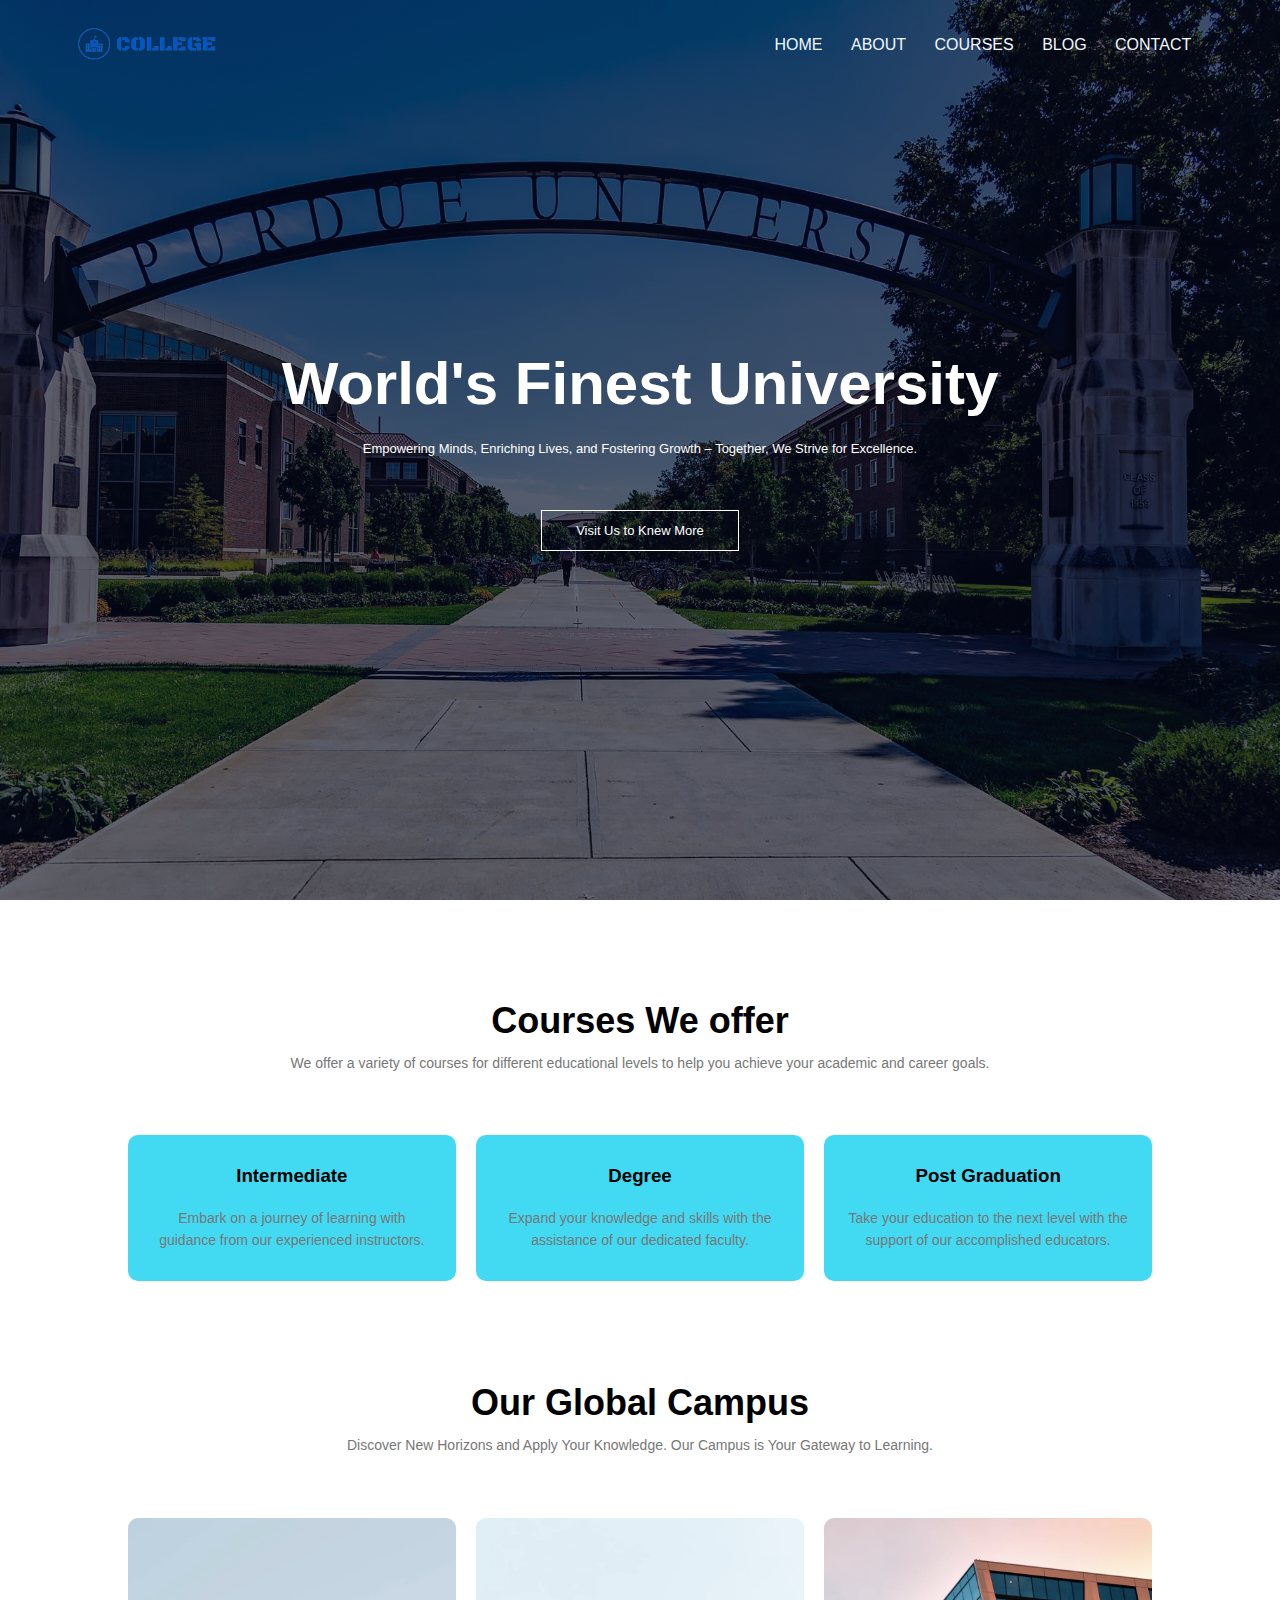
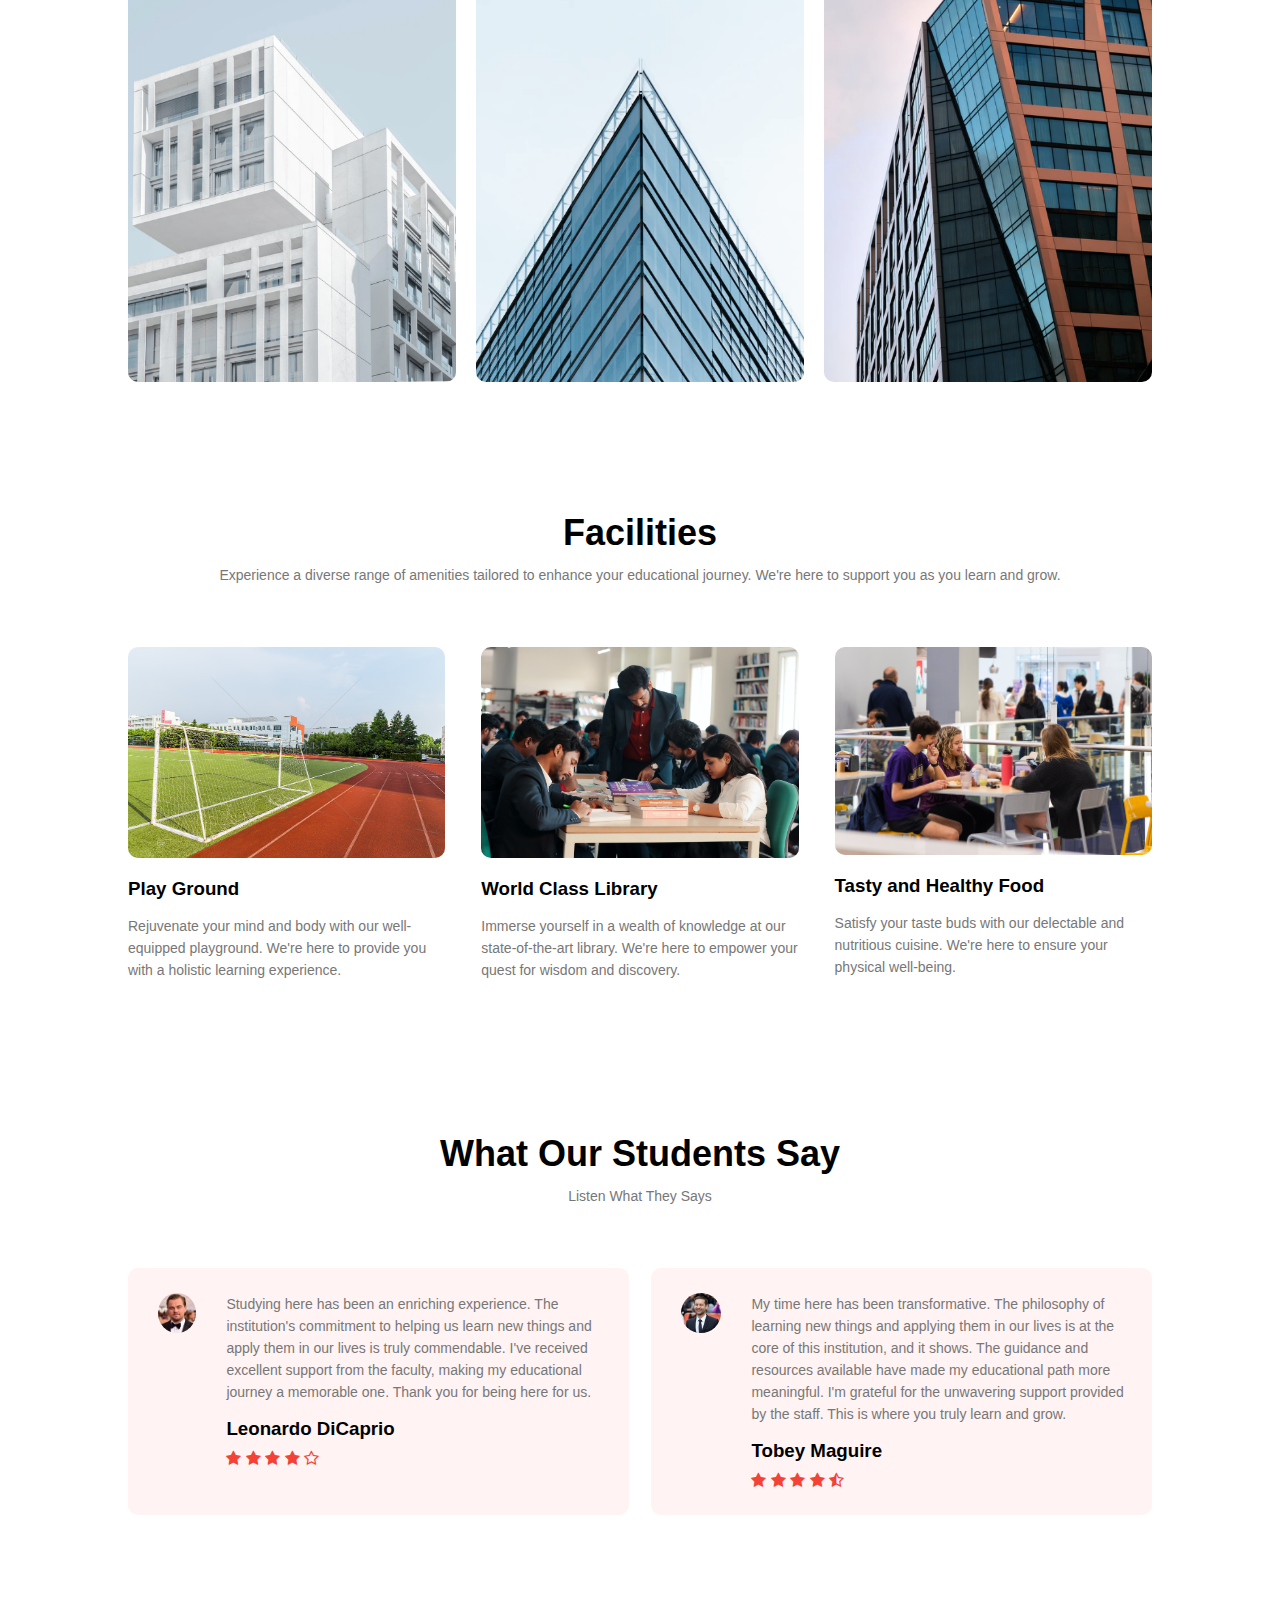
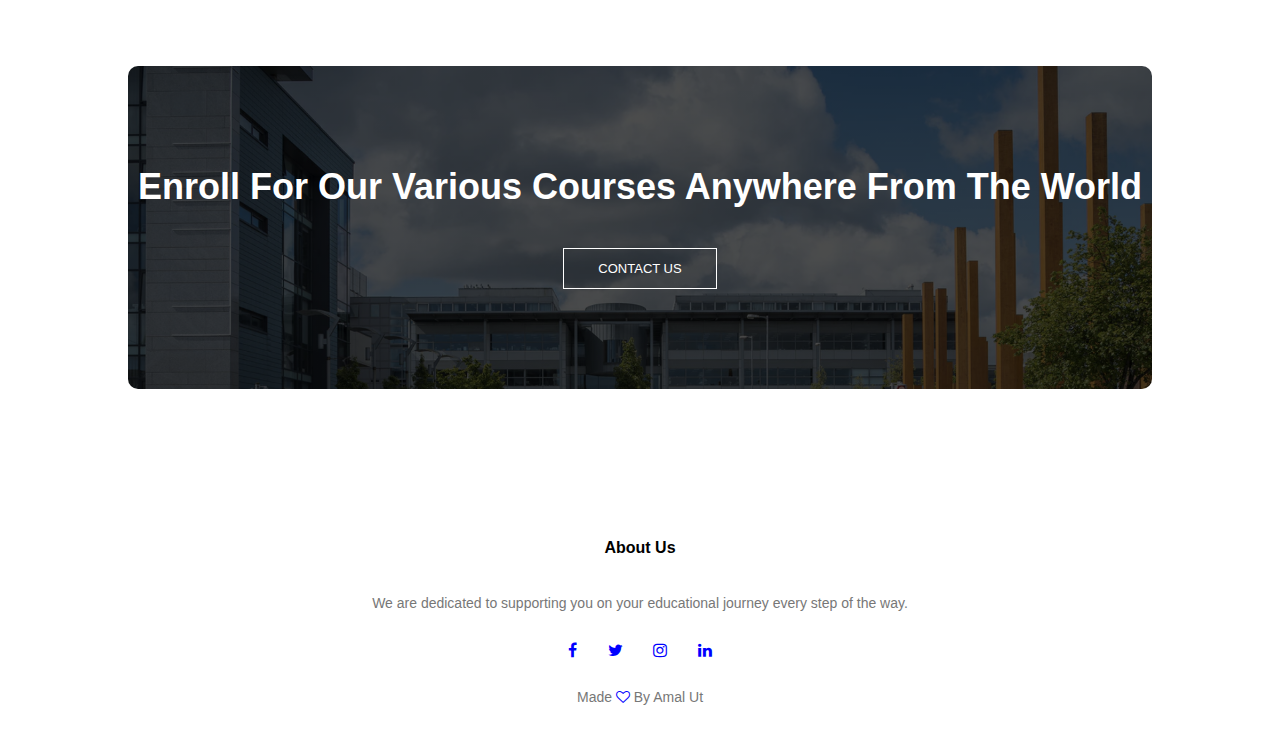
<file: index.html>
<!DOCTYPE html>
<html lang="en">
<head>
    <meta charset="UTF-8">
    <meta name="viewport" content="width=device-width, initial-scale=1.0">
    <title>University website</title>
    <link rel="stylesheet" href="style.css">
    <link rel="preconnect" href="https://fonts.googleapis.com">
    <link rel="stylesheet" href="https://stackpath.bootstrapcdn.com/font-awesome/4.7.0/css/font-awesome.min.css">
</head>
<body>
<section class="header">
    <nav>
        <a href="index.html"><img src="images/logo2.png"></a>
        <div class="nav-links" id="navLink">
            <i class="fa fa-times-circle" onclick="hideMenu()"></i>
            <ul>
                <li><a href="index.html">HOME</a></li>
                <li><a href="about.html">ABOUT</a></li>
                <li><a href="course.html">COURSES</a></li>
                <li><a href="blog.html">BLOG</a></li>
                <li><a href="contact.html">CONTACT</a></li>
            </ul>
        </div>
        <i class="fa fa-bars" onclick="showMenu()"></i>
    </nav>
    <div class="text-box">
        <h1>World's Finest University</h1>
        <p>Empowering Minds, Enriching Lives, and Fostering Growth – Together, We Strive for Excellence.</p>
        <a href="" class="hero-btn">Visit Us to Knew More</a>
    </div>
</section>

<section class="course">
    <h1>Courses We offer</h1>
    <p>We offer a variety of courses for different educational levels to help you achieve your academic and career goals.</p>
    <div class="row">
        <div class="course-col">
            <h3>Intermediate</h3>
            <p>Embark on a journey of learning with guidance from our experienced instructors.</p>
        </div>
        <div class="course-col">
            <h3>Degree</h3>
            <p>Expand your knowledge and skills with the assistance of our dedicated faculty.</p>
        </div>
        <div class="course-col">
            <h3>Post Graduation</h3>
            <p>Take your education to the next level with the support of our accomplished educators.</p>
        </div>
    </div>
</section> 

<section class="campus">
    <h1>Our Global Campus</h1>
    <p>Discover New Horizons and Apply Your Knowledge. Our Campus is Your Gateway to Learning.</p>
    <div class="row">
        <div class="campus-col">
            <img src="images/Paris.png" alt="">
            <div class="layer">
                <h3>PARIS</h3>
            </div>
        </div>
        <div class="campus-col">
            <img src="images/Manchester.png" alt="">
            <div class="layer">
                <h3>MANCHESTER</h3>
            </div>
        </div>
        <div class="campus-col">
            <img src="images/Delhi.png" alt="">
            <div class="layer">
                <h3>DELHI</h3>
            </div>
        </div>
    </div>
</section>

<section class="facility">
    <h1>Facilities</h1>
    <p>Experience a diverse range of amenities tailored to enhance your educational journey. We're here to support you as you learn and grow.</p>
    <div class="row">
        <div class="facility-col">
            <img src="images/ground.jpg" alt="">
            <h3>Play Ground</h3> 
            <p>Rejuvenate your mind and body with our well-equipped playground. We're here to provide you with a holistic learning experience.</p> 
        </div>
        <div class="facility-col">
            <img src="images/library.jpg" alt="">
            <h3>World Class Library</h3> 
            <p>Immerse yourself in a wealth of knowledge at our state-of-the-art library. We're here to empower your quest for wisdom and discovery.</p> 
        </div>
        <div class="facility-col">
            <img src="images/canteen.png" alt="">
            <h3>Tasty and Healthy Food</h3> 
            <p>Satisfy your taste buds with our delectable and nutritious cuisine. We're here to ensure your physical well-being.</p> 
        </div>
    </div>
</section>

<section class="testimonials">
    <h1>What Our Students Say</h1>
    <p>Listen What They Says</p>
    <div class="row">
        <div class="testm-col">
            <img src="images/dec.jpg" alt="">
            <div>
                <p>Studying here has been an enriching experience. The institution's commitment to helping us learn new things and apply them in our lives is truly commendable. I've received excellent support from the faculty, making my educational journey a memorable one. Thank you for being here for us.</p>
                <h3>Leonardo DiCaprio</h3>
                <i class="fa fa-star"></i>
                <i class="fa fa-star"></i>
                <i class="fa fa-star"></i>
                <i class="fa fa-star"></i>
                <i class="fa fa-star-o"></i>
            </div>
        </div>
        <div class="testm-col">
            <img src="images/tobby.jpg" alt="">
            <div>
                <p>My time here has been transformative. The philosophy of learning new things and applying them in our lives is at the core of this institution, and it shows. The guidance and resources available have made my educational path more meaningful. I'm grateful for the unwavering support provided by the staff. This is where you truly learn and grow.</p>
                <h3>Tobey Maguire</h3>
                <i class="fa fa-star"></i>
                <i class="fa fa-star"></i>
                <i class="fa fa-star"></i>
                <i class="fa fa-star"></i>
                <i class="fa fa-star-half-o"></i>
            </div>
        </div>
    </div>
</section>

<section class="enroll">
    <h1>Enroll For Our Various Courses Anywhere From The World</h1>
    <a href="contact.html" class="hero-btn">CONTACT US</a>
</section>

<section class="footer">
    <h4>About Us</h4>
    <p>We are dedicated to supporting you on your educational journey every step of the way.</p>
    <div class="icons">
        <i class="fa fa-facebook"></i>
        <i class="fa fa-twitter"></i>
        <i class="fa fa-instagram"></i>
        <i class="fa fa-linkedin"></i>
    </div>
    <p>Made  <i class="fa fa-heart-o"></i> By Amal Ut</p>
</section>
<script>
    var navLinks=document.getElementById("navLink");
    function showMenu(){
        navLinks.style.right="0";
    }
    function hideMenu(){
        navLinks.style.right="-200px";
    }
</script>
</body>
</html>
</file>
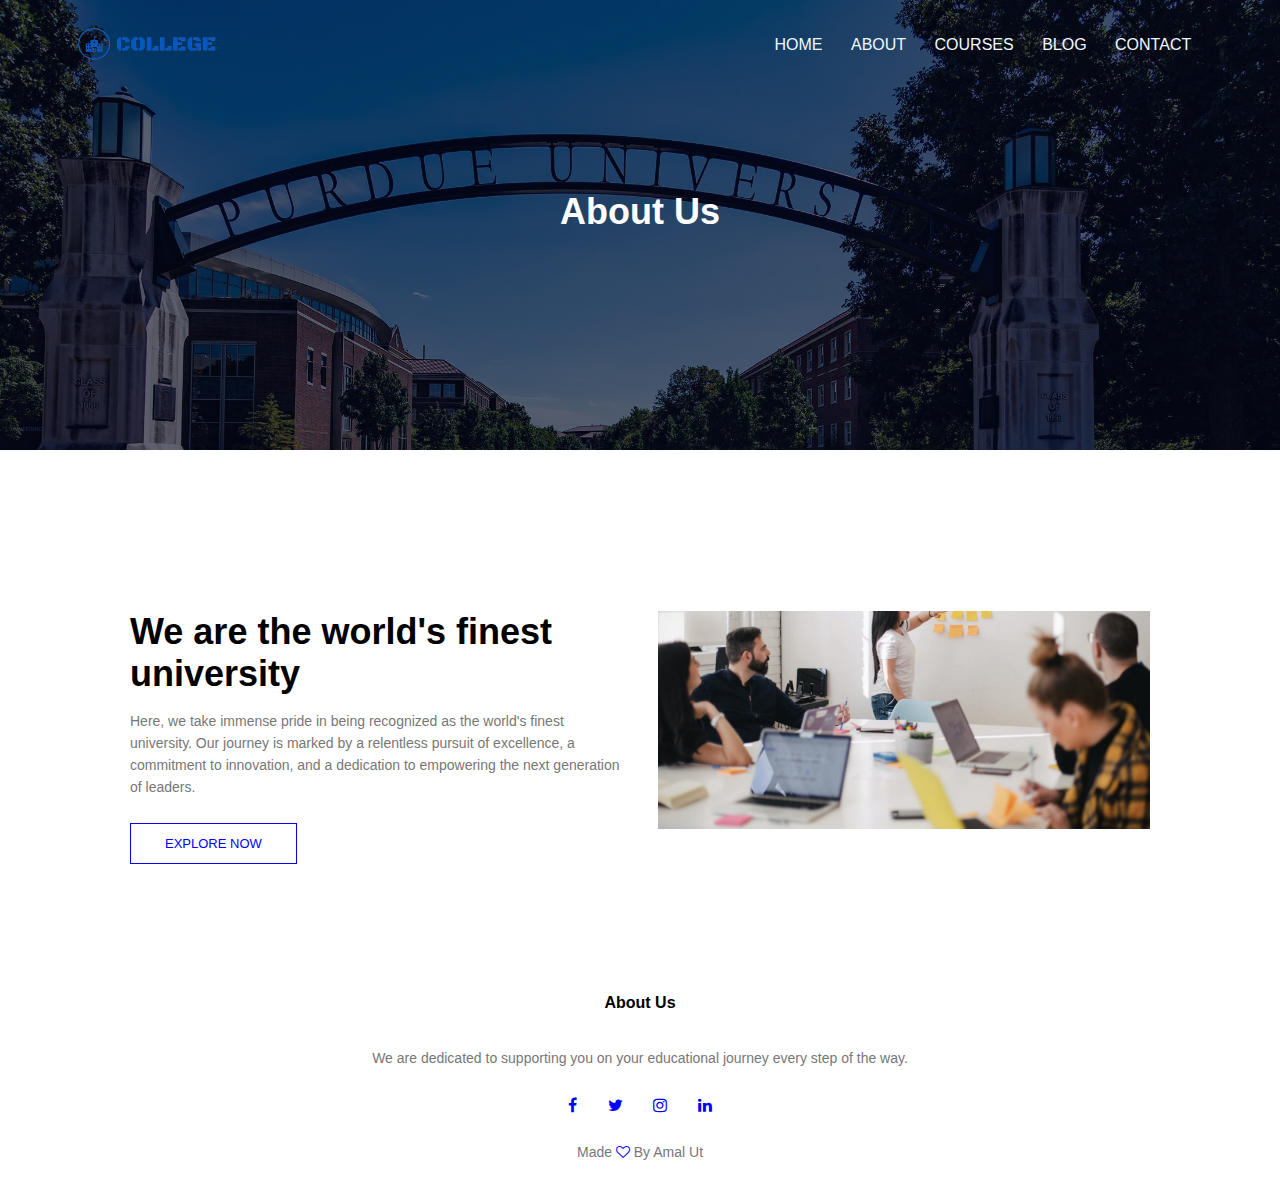
<file: about.html>
<!DOCTYPE html>
<html lang="en">
<head>
    <meta charset="UTF-8">
    <meta name="viewport" content="width=device-width, initial-scale=1.0">
    <title>University website</title>
    <link rel="stylesheet" href="style.css">
    <link rel="preconnect" href="https://fonts.googleapis.com">
    <link rel="stylesheet" href="https://stackpath.bootstrapcdn.com/font-awesome/4.7.0/css/font-awesome.min.css">
</head>
<body>
<section class="sub-header">
    <nav>
        <a href="index.html"><img src="images/logo2.png"></a>
        <div class="nav-links" id="navLink">
            <i class="fa fa-times-circle" onclick="hideMenu()"></i>
            <ul>
                <li><a href="index.html">HOME</a></li>
                <li><a href="about.html">ABOUT</a></li>
                <li><a href="course.html">COURSES</a></li>
                <li><a href="blog.html">BLOG</a></li>
                <li><a href="contact.html">CONTACT</a></li>
            </ul>
        </div>
        <i class="fa fa-bars" onclick="showMenu()""></i>
    </nav>
    <h1>About Us</h1>
</section>

<section class="about">
    <div class="row">
        <div class="about-col">
            <h1>We are the world's finest university</h1>
            <p>Here, we take immense pride in being recognized as the world's finest university. Our journey is marked by a relentless pursuit of excellence, a commitment to innovation, and a dedication to empowering the next generation of leaders.</p>
            <a href="" class="hero-btn blue-btn">EXPLORE NOW</a>
        </div>
        <div class="about-col">
            <img src="images/banner2.jpg" alt="">
        </div>
    </div>
</section>

<section class="footer">
    <h4>About Us</h4>
    <p>We are dedicated to supporting you on your educational journey every step of the way.</p>
    <div class="icons">
        <i class="fa fa-facebook"></i>
        <i class="fa fa-twitter"></i>
        <i class="fa fa-instagram"></i>
        <i class="fa fa-linkedin"></i>
    </div>
    <p>Made  <i class="fa fa-heart-o"></i> By Amal Ut</p>
</section>
<script>
    var navLinks=document.getElementById("navLink");
    function showMenu(){
        navLinks.style.right="0";
    }
    function hideMenu(){
        navLinks.style.right="-200px";
    }
</script>
</body>
</html>
</file>
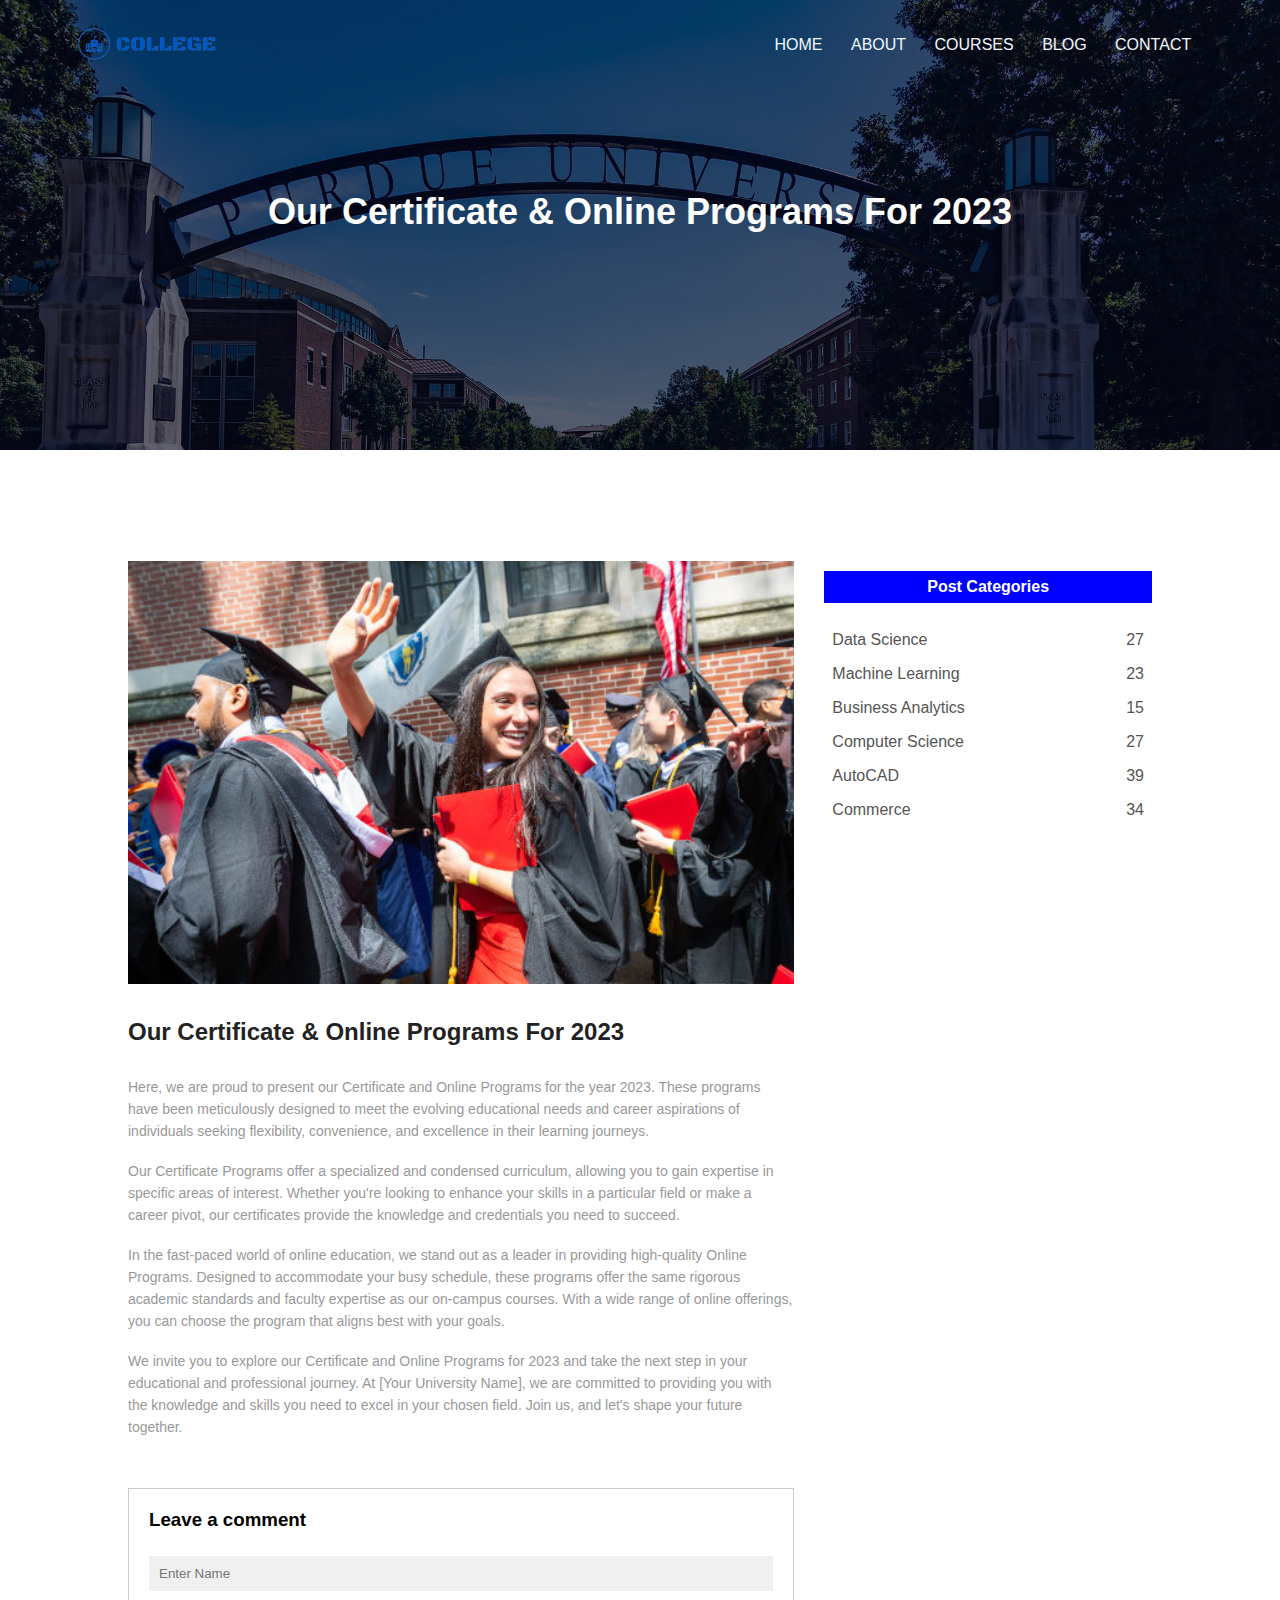
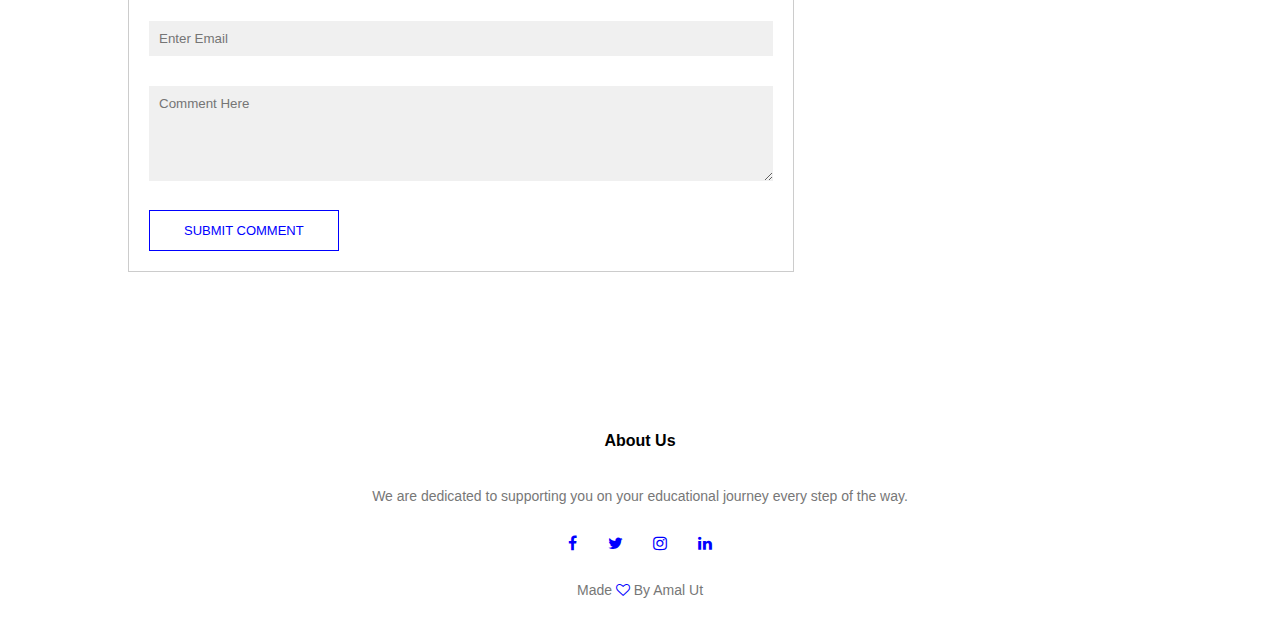
<file: blog.html>
<!DOCTYPE html>
<html lang="en">
<head>
    <meta charset="UTF-8">
    <meta name="viewport" content="width=device-width, initial-scale=1.0">
    <title>University website</title>
    <link rel="stylesheet" href="style.css">
    <link rel="preconnect" href="https://fonts.googleapis.com">
    <link rel="stylesheet" href="https://stackpath.bootstrapcdn.com/font-awesome/4.7.0/css/font-awesome.min.css">
</head>
<body>
<section class="sub-header">
    <nav>
        <a href="index.html"><img src="images/logo2.png"></a>
        <div class="nav-links" id="navLink">
            <i class="fa fa-times-circle" onclick="hideMenu()"></i>
            <ul>
                <li><a href="index.html">HOME</a></li>
                <li><a href="about.html">ABOUT</a></li>
                <li><a href="course.html">COURSES</a></li>
                <li><a href="blog.html">BLOG</a></li>
                <li><a href="contact.html">CONTACT</a></li>
            </ul>
        </div>
        <i class="fa fa-bars" onclick="showMenu()"></i>
    </nav>
    <h1>Our Certificate & Online Programs For 2023</h1>
</section>

<section class="blog">
    <div class="row">
        <div class="blog-left">
            <img src="images/cert.jpg" alt="">
            <h2>Our Certificate & Online Programs For 2023</h2>
            <p>Here, we are proud to present our Certificate and Online Programs for the year 2023. These programs have been meticulously designed to meet the evolving educational needs and career aspirations of individuals seeking flexibility, convenience, and excellence in their learning journeys.</p>
            <br><p>Our Certificate Programs offer a specialized and condensed curriculum, allowing you to gain expertise in specific areas of interest. Whether you're looking to enhance your skills in a particular field or make a career pivot, our certificates provide the knowledge and credentials you need to succeed.</p>
            <br><p>In the fast-paced world of online education, we stand out as a leader in providing high-quality Online Programs. Designed to accommodate your busy schedule, these programs offer the same rigorous academic standards and faculty expertise as our on-campus courses. With a wide range of online offerings, you can choose the program that aligns best with your goals.</p>
            <br><p>We invite you to explore our Certificate and Online Programs for 2023 and take the next step in your educational and professional journey. At [Your University Name], we are committed to providing you with the knowledge and skills you need to excel in your chosen field. Join us, and let's shape your future together.</p>
            <div class="cmt-box">
                <h3>Leave a comment</h3>
                <form action="" class="cmt-form">
                    <input type="text" placeholder="Enter Name">
                    <input type="email" placeholder="Enter Email">
                    <textarea  rows="5" placeholder="Comment Here"></textarea>
                    <button type="submit" class="hero-btn blue-btn">SUBMIT COMMENT</button>
                </form>
            </div>
        </div>
        <div class="blog-right">
            <h3>Post Categories</h3>
            <div>
                <span>Data Science</span>
                <span>27</span>
            </div>
            <div>
                <span>Machine Learning</span>
                <span>23</span>
            </div>
            <div>
                <span>Business Analytics</span>
                <span>15</span>
            </div>
            <div>
                <span>Computer Science</span>
                <span>27</span>
            </div>
            <div>
                <span>AutoCAD</span>
                <span>39</span>
            </div>
            <div>
                <span>Commerce</span>
                <span>34</span>
            </div>
        </div>
    </div>
</section>

<section class="footer">
    <h4>About Us</h4>
    <p>We are dedicated to supporting you on your educational journey every step of the way.</p>
    <div class="icons">
        <i class="fa fa-facebook"></i>
        <i class="fa fa-twitter"></i>
        <i class="fa fa-instagram"></i>
        <i class="fa fa-linkedin"></i>
    </div>
    <p>Made  <i class="fa fa-heart-o"></i> By Amal Ut</p>
</section>
<script>
    var navLinks=document.getElementById("navLink");
    function showMenu(){
        navLinks.style.right="0";
    }
    function hideMenu(){
        navLinks.style.right="-200px";
    }
</script>
</body>
</html>
</file>
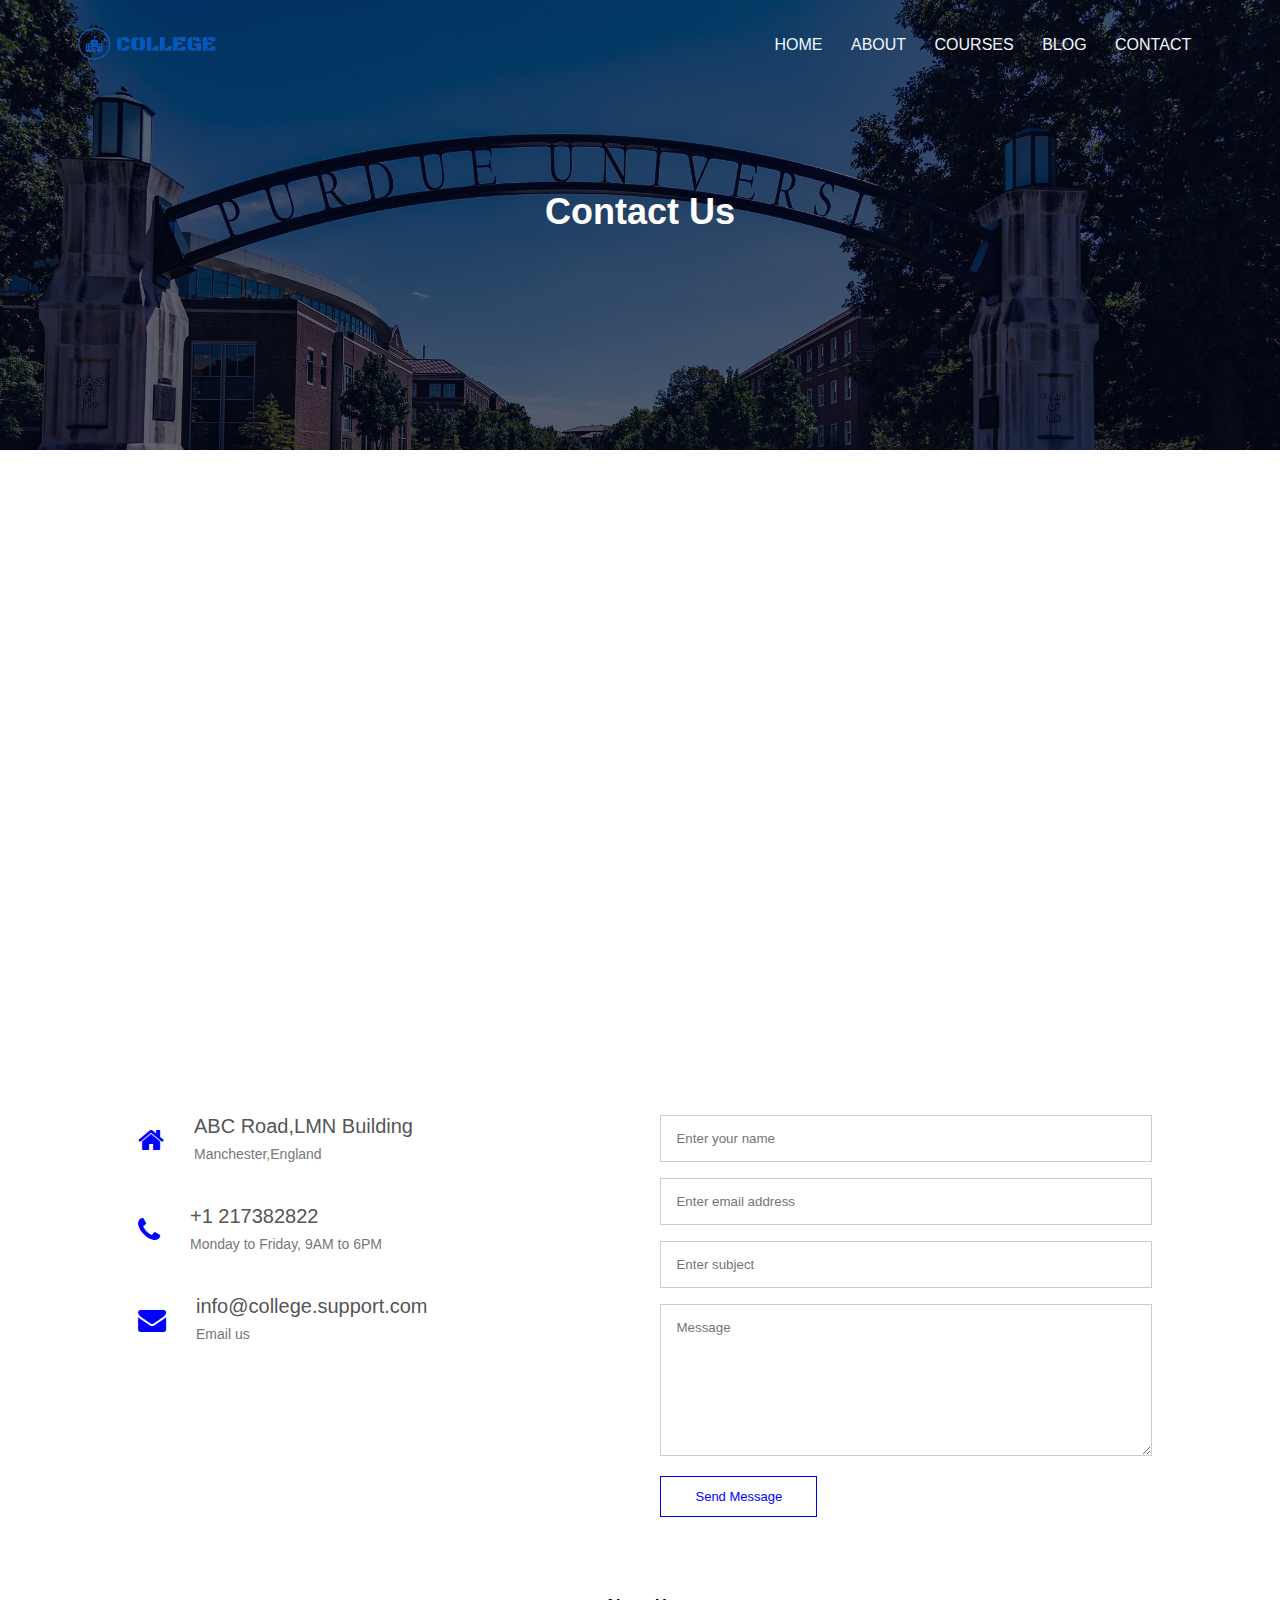
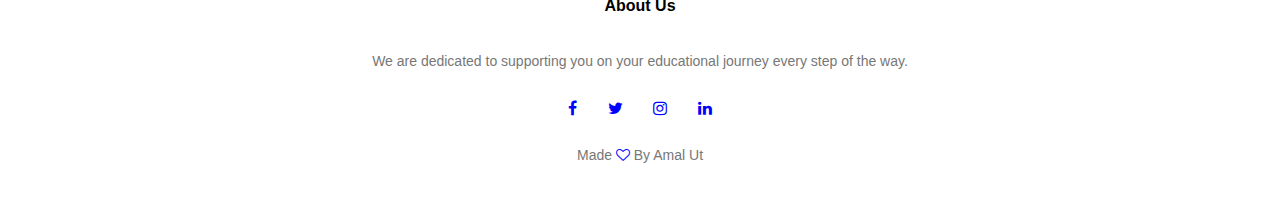
<file: contact.html>
<!DOCTYPE html>
<html lang="en">
<head>
    <meta charset="UTF-8">
    <meta name="viewport" content="width=device-width, initial-scale=1.0">
    <title>University website</title>
    <link rel="stylesheet" href="style.css">
    <link rel="preconnect" href="https://fonts.googleapis.com">
    <link rel="stylesheet" href="https://stackpath.bootstrapcdn.com/font-awesome/4.7.0/css/font-awesome.min.css">
</head>
<body>
<section class="sub-header">
    <nav>
        <a href="index.html"><img src="images/logo2.png"></a>
        <div class="nav-links" id="navLink">
            <i class="fa fa-times-circle" onclick="hideMenu()"></i>
            <ul>
                <li><a href="index.html">HOME</a></li>
                <li><a href="about.html">ABOUT</a></li>
                <li><a href="course.html">COURSES</a></li>
                <li><a href="blog.html">BLOG</a></li>
                <li><a href="contact.html">CONTACT</a></li>
            </ul>
        </div>
        <i class="fa fa-bars" onclick="showMenu()""></i>
    </nav>
    <h1>Contact Us</h1>
</section>

<section class="location">
    <iframe src="https://www.google.com/maps/embed?pb=!1m18!1m12!1m3!1d303976.137820699!2d-2.553162126012239!3d53.47179173667172!2m3!1f0!2f0!3f0!3m2!1i1024!2i768!4f13.1!3m3!1m2!1s0x487a4d4c5226f5db%3A0xd9be143804fe6baa!2sManchester%2C%20UK!5e0!3m2!1sen!2sin!4v1699081699335!5m2!1sen!2sin" width="600" height="450" style="border:0;" allowfullscreen="" loading="lazy" referrerpolicy="no-referrer-when-downgrade"></iframe>
</section>
<section class="contact">
    <div class="row">
        <div class="contact-col">
            <div> 
                <i class="fa fa-home"></i>
                <span>
                    <h5>ABC Road,LMN Building</h5>
                    <p>Manchester,England</p>
                </span>
            </div>
            <div> 
                <i class="fa fa-phone"></i>
                <span>
                    <h5>+1 217382822</h5>
                    <p>Monday to Friday, 9AM to 6PM</p>
                </span>
            </div>
            <div> 
                <i class="fa fa-envelope"></i>
                <span>
                    <h5>info@college.support.com</h5>
                    <p>Email us</p>
                </span>
            </div>
        </div>
        <div class="contact-col">
            <form action="" method="">
                <input name="name" type="text" placeholder="Enter your name" required>
                <input name="email" type="email" placeholder="Enter email address" required>
                <input name="subject" type="text" placeholder="Enter subject" required>
                <textarea name="messsag" rows="8" placeholder="Message" required></textarea>
                <button type="submit" class="hero-btn blue-btn">Send Message</button>
            </form>
        </div>
    </div>
</section>

<section class="footer">
    <h4>About Us</h4>
    <p>We are dedicated to supporting you on your educational journey every step of the way.</p>
    <div class="icons">
        <i class="fa fa-facebook"></i>
        <i class="fa fa-twitter"></i>
        <i class="fa fa-instagram"></i>
        <i class="fa fa-linkedin"></i>
    </div>
    <p>Made  <i class="fa fa-heart-o"></i> By Amal Ut</p>
</section>
<script>
    var navLinks=document.getElementById("navLink");
    function showMenu(){
        navLinks.style.right="0";
    }
    function hideMenu(){
        navLinks.style.right="-200px";
    }
</script>
</body>
</html>
</file>
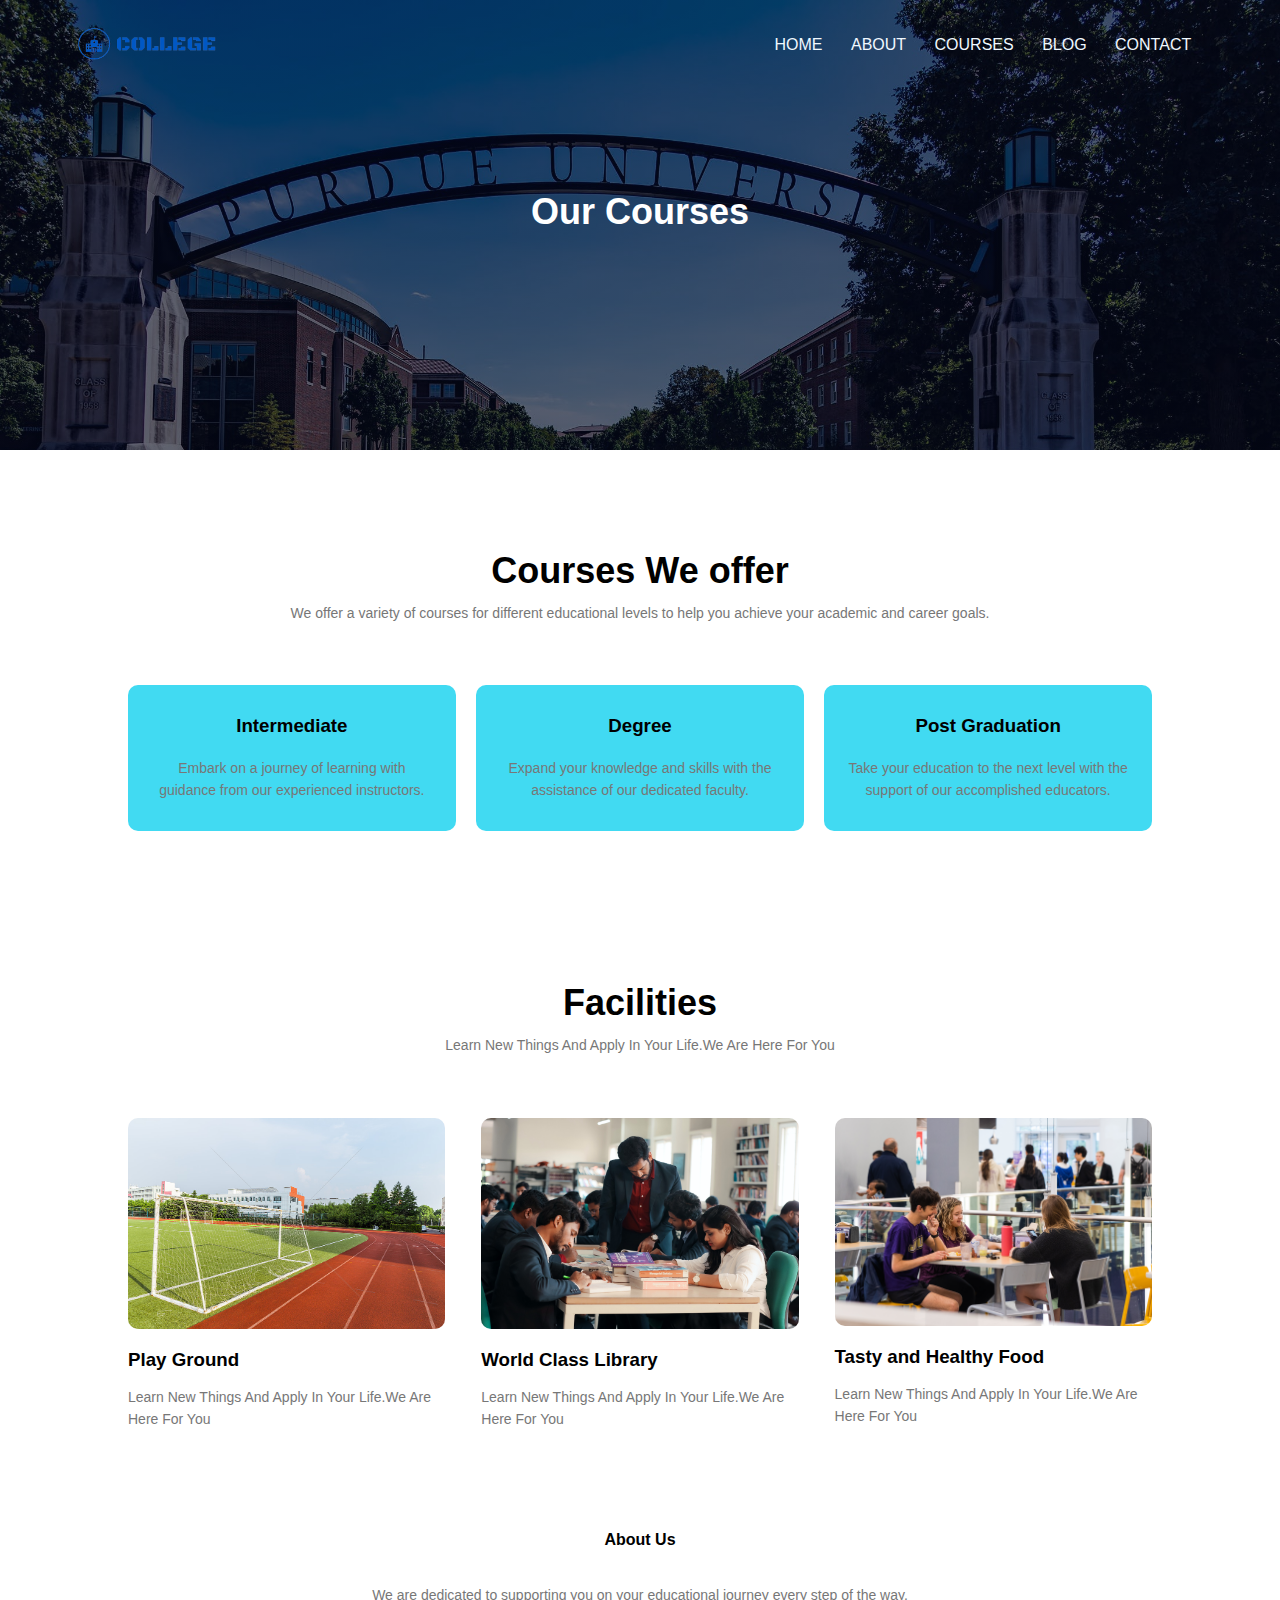
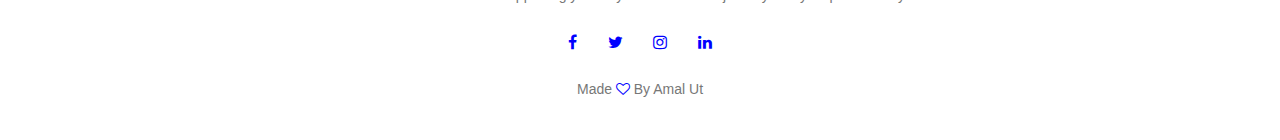
<file: course.html>
<!DOCTYPE html>
<html lang="en">
<head>
    <meta charset="UTF-8">
    <meta name="viewport" content="width=device-width, initial-scale=1.0">
    <title>University website</title>
    <link rel="stylesheet" href="style.css">
    <link rel="preconnect" href="https://fonts.googleapis.com">
    <link rel="stylesheet" href="https://stackpath.bootstrapcdn.com/font-awesome/4.7.0/css/font-awesome.min.css">
</head>
<body>
<section class="sub-header">
    <nav>
        <a href="index.html"><img src="images/logo2.png"></a>
        <div class="nav-links" id="navLink">
            <i class="fa fa-times-circle" onclick="hideMenu()"></i>
            <ul>
                <li><a href="index.html">HOME</a></li>
                <li><a href="about.html">ABOUT</a></li>
                <li><a href="course.html">COURSES</a></li>
                <li><a href="blog.html">BLOG</a></li>
                <li><a href="contact.html">CONTACT</a></li>
            </ul>
        </div>
        <i class="fa fa-bars" onclick="showMenu()""></i>
    </nav>
    <h1>Our Courses</h1>
</section>

<section class="course">
    <h1>Courses We offer</h1>
    <p>We offer a variety of courses for different educational levels to help you achieve your academic and career goals.</p>
    <div class="row">
        <div class="course-col">
            <h3>Intermediate</h3>
            <p>Embark on a journey of learning with guidance from our experienced instructors.</p>
        </div>
        <div class="course-col">
            <h3>Degree</h3>
            <p>Expand your knowledge and skills with the assistance of our dedicated faculty.</p>
        </div>
        <div class="course-col">
            <h3>Post Graduation</h3>
            <p>Take your education to the next level with the support of our accomplished educators.</p>
        </div>
    </div>
</section> 

<section class="facility">
    <h1>Facilities</h1>
    <p>Learn New Things And Apply In Your Life.We Are Here For  You</p>
    <div class="row">
        <div class="facility-col">
            <img src="images/ground.jpg" alt="">
            <h3>Play Ground</h3> 
            <p>Learn New Things And Apply In Your Life.We Are Here For  You</p> 
        </div>
        <div class="facility-col">
            <img src="images/library.jpg" alt="">
            <h3>World Class Library</h3> 
            <p>Learn New Things And Apply In Your Life.We Are Here For  You</p> 
        </div>
        <div class="facility-col">
            <img src="images/canteen.png" alt="">
            <h3>Tasty and Healthy Food</h3> 
            <p>Learn New Things And Apply In Your Life.We Are Here For  You</p> 
        </div>
    </div>
</section>

<section class="footer">
    <h4>About Us</h4>
    <p>We are dedicated to supporting you on your educational journey every step of the way.</p>
    <div class="icons">
        <i class="fa fa-facebook"></i>
        <i class="fa fa-twitter"></i>
        <i class="fa fa-instagram"></i>
        <i class="fa fa-linkedin"></i>
    </div>
    <p>Made  <i class="fa fa-heart-o"></i> By Amal Ut</p>
</section>
<script>
    var navLinks=document.getElementById("navLink");
    function showMenu(){
        navLinks.style.right="0";
    }
    function hideMenu(){
        navLinks.style.right="-200px";
    }
</script>
</body>
</html>
</file>
<file: style.css>
*{
     margin: 0;
     padding: 0;
     font-family: 'Roboto', sans-serif;
}
/*Heading*/
.header{
    min-height: 100vh;
    width: 100%;
    background-image: linear-gradient(rgba(4,9,30,0.6),rgba(4,9,30,0.6)),url(images/bg.jpg);
    background-position: center;
    background-size: cover;
    position: relative;
}
nav{
    display: flex;
    padding: 2% 6%;
    justify-content: space-between;
    align-items: center;
}
nav img{
    width: 140px;
}
.nav-links{
    flex: 1;
    text-align: right;
}
.nav-links ul li{
    list-style: none;
    display: inline-block;
    padding: 8px 12px;
    position: relative;
}
.nav-links ul li a{
    color: aliceblue;
    text-decoration: none;
    font-size: 12 px;
}
.nav-links ul li::after{
    content: '';
    width: 0%;
    height:2px ;
    background:blue;
    display: block;
    margin: auto;
    transition: 0.5;
}
.nav-links ul li:hover::after{
    width: 100%;
}
.text-box{
    width: 90%;
    color: #fff;
    position: absolute;
    top: 50%;
    left: 50%;
    transform: translate(-50%,-50%);
    text-align: center;

}
.text-box h1{
    font-size: 60px;
}
.text-box p{
    margin: 10px 0 40px;
    font-size: 13px;
    color: #fff;

}
.hero-btn{
    display: inline-block;
    text-decoration: none;
    color: #fff;
    border: 1px solid #fff;
    font-size: 13px;
    background: transparent;
    position: relative;
    cursor: pointer;
    padding: 12px 34px;
}
.hero-btn:hover{
    border: 1px solid blue;
    background: blue;
}
nav .fa{
    display: none;
}

@media(max-width:700px){ 
    .text-box h1{
        font-size:25px;
    }
    .nav-links{
        position: fixed;
        background:blue ;
        height: 100vh;
        width: 200px;
        top:0;
        right:-200px;
        text-align: left;
        z-index: 2;
        transition: 1s;
    }
    nav .fa{
        display: block;
        color: #fff;
        margin: 10px;
        font-size: 22px;
        cursor: pointer;
    }
    .nav-links ul li{
        display: block;
    }
    .nav-links ul{
        padding: 30px;
    }

}

/*Courses*/
.course{
    width:80%;
    margin:auto;
    text-align: center;
    padding-top: 100px;
}
h1{
    font-size: 36px;
    font-weight: 600;
}
p{
    color: #777;
    font-size: 14px;
    font-weight: 300;
    line-height: 22px;
    padding: 10px;
}
.row{
    margin-top: 5%;
    display: flex;
    justify-content: space-between;

}
.course-col{
    flex-basis: 32%;
    background:#41daf2 ;
    border-radius: 10px;
    margin-bottom: 5%;
    padding: 20px 12px;
    box-sizing: border-box;
}
h3{
    text-align: center;
    font-weight: 600;
    margin: 10px 0;
}
.course-col:hover{
    box-shadow: 0 0 20px 0px rgba(0,0,0,0.2);
}

@media(max-width:700px){
    .row{
        flex-direction: column;
    }
}
 
/*Campus*/
.campus{
    width: 80%;
    margin: auto;
    text-align: center;
    padding-top: 50px;
}
.campus-col{
    flex-basis:32%;
    border-radius: 10px;
    margin-bottom: 30px;
    position: relative;
    overflow: hidden;
}
.campus-col img{
    width: 100%;
    display: block;

}
.layer{
    background:transparent;
    height: 100%;
    width: 100%;
    position:absolute;
    top:0;
    left:0;
    transition: 0.5s;
}
.layer:hover{
    background: rgba(49, 28, 245, 0.7);;
}
.layer h3{
    width: 100%;
    font-weight: 500;
    color: #fff;
    font-size: 25px;
    bottom: 0;
    left:50%;
    transform: translateX(-50%);
    position: absolute;
    opacity: 0;
    transition: 0.5s;
    
}
.layer:hover h3{
    bottom: 49%;
    opacity: 1;
}

/*Facilities*/
.facility{
    width: 80%;
    margin: auto;
    text-align: center;
    padding-top: 100px;
}
.facility-col{
    flex-basis: 31%;
    border-radius: 10px;
    margin-bottom: 5%;
    text-align: left;

}
.facility-col img{
    width: 100%;
    border-radius:10px;
}
.facility-col p{
    padding: 0;
}
.facility-col h3{
    margin-top: 16px;
    margin-bottom: 15px;
    text-align: left;
}

/*Testimonials*/
.testimonials{
    width: 80%;
    margin: auto;
    padding-top: 100px;
    text-align: center;
}
.testm-col{
    flex-basis: 44%;
    border-radius:10px ; 
    margin-bottom: 5%;
    text-align: left;
    background: #fff3f3;
    padding: 25px;
    cursor: pointer;
    display: flex;
}
.testm-col img{
    height:40px ;
    margin-left: 5px;
    margin-right: 30px;
    border-radius: 50%;
 }
 .testm-col h3{
    margin-top:15px;
    text-align: left;
 }
 .testm-col p{
    padding: 0;
 }
 .testm-col .fa{
    color: #f44336;
 }

 @media(max-width:700px){
    .testm-col img{
        margin-left: 0px;
        margin-right: 15px;
    }
 }

 /*Enroll us*/
 .enroll{
    margin:100px auto;
    width: 80%;
    background-image: linear-gradient(rgba(0,0,0,0.7),rgba(0,0,0,0.7)),url("images/banner.png");
    background-position: center;
    background-size: cover;
    border-radius: 10px;
    text-align: center;
    padding: 100px 0;

 }
 .enroll h1{
    color: #fff;
    margin-bottom: 40px;
    padding: 0;
 }

 @media(max-width:700px){
    .enroll h1{
        font-size: 24px;
    }
 }

 /*Footer*/
 .footer{
    width:100%;
    text-align: center;
    padding: 30px 0;
 }
 .footer h4{
    margin-bottom: 25px;
    margin-top: 20px;
    font-weight: 600;
 }
 .icons .fa{
    color:blue;
    margin: 0 13px;
    cursor: pointer;
    padding: 18px 0;
 }
 .fa-heart-o{
    color: blue;
 }

 /*About Us Page*/
.sub-header{
    height: 50vh;
    width: 100%;
    background-image: linear-gradient(rgba(4,9,30,0.6),rgba(4,9,30,0.6)),url(images/bg.jpg);
    background-size: cover;
    text-align: center;
    color:#fff;
}
.sub-header h1{
    margin-top: 100px;
}
.about{
    width: 80%;
    margin: auto;
    padding-top: 80px;
    padding-bottom: 50px;
}
.about-col{
    flex-basis: 48%;
    padding: 30px 2px;

}
.about-col img{
    width: 100%;
}
.about-col h1{
    padding-top: 0;

}
.about-col p{
    padding: 15px 0 25px; 
}
.blue-btn{
    border: 1px solid blue;
    background: transparent;
    color: blue;
}
.blue-btn:hover{
    color: #fff;
}

/*Blog page*/
.blog{
    width: 80%;
    margin: auto;
    padding: 60px 0;
}
.blog-left{
    flex-basis: 65%;
}
.blog-left img{
    width: 100%;
}
.blog-left h2{
    color: #222;
    font-weight: 600;
    margin: 30px 0;
}
.blog-left p{
    color: #999;
    padding: 0;
}
.blog-right{
    flex-basis: 32%;
}
.blog-right h3{
    background: blue;
    color: #fff;
    padding: 7px 0;
    font-size: 16px;
    margin-bottom: 20px;
}
.blog-right div{
    display: flex;
    align-items: center;
    justify-content:space-between ;
    color: #555;
    padding: 8px;
    box-sizing: border-box;
}
.cmt-box{
    border: 1px solid #ccc;
    margin: 50px 0;
    padding: 10px 20px;
}
.cmt-box h3{
    text-align: left;
}
.cmt-form input, .cmt-form textarea{
    width: 100%;
    padding: 10px;
    margin: 15px 0;
    box-sizing: border-box;
    border: none;
    outline: none;
    background: #f0f0f0;
}
.cmt-form button{
    margin: 10px 0;
}
@media(max-width:700px){
    .sub-header h1{
        font-size: 24px;
    }
}

/*contact page*/
.location{
    width: 80%;
    margin: auto;
    padding:80px 0 ;
}
.location iframe{
    width: 100%;
}
.contact{
    width: 80%;
    margin: auto;
}
.contact-col{
    flex-basis: 48%;
    margin-bottom: 30px;
}
.contact-col div{
    display: flex;
    align-items: center;
    margin-bottom: 40px;
}
.contact-col div .fa{
    font-size: 28px;
    color: blue;
    margin:10px;
    margin-right: 30px;
}
.contact-col div p{
    padding: 0;
}
.contact-col div h5{
    font-size: 20px;
    margin-bottom: 5px;
    color:#555;
    font-weight: 400;
}
.contact-col input, .contact-col textarea{
    width: 100%;
    padding: 15px;
    margin-bottom: 16px;
    outline: none;
    border: 1px solid #ccc;
    box-sizing: border-box;
}
</file>
